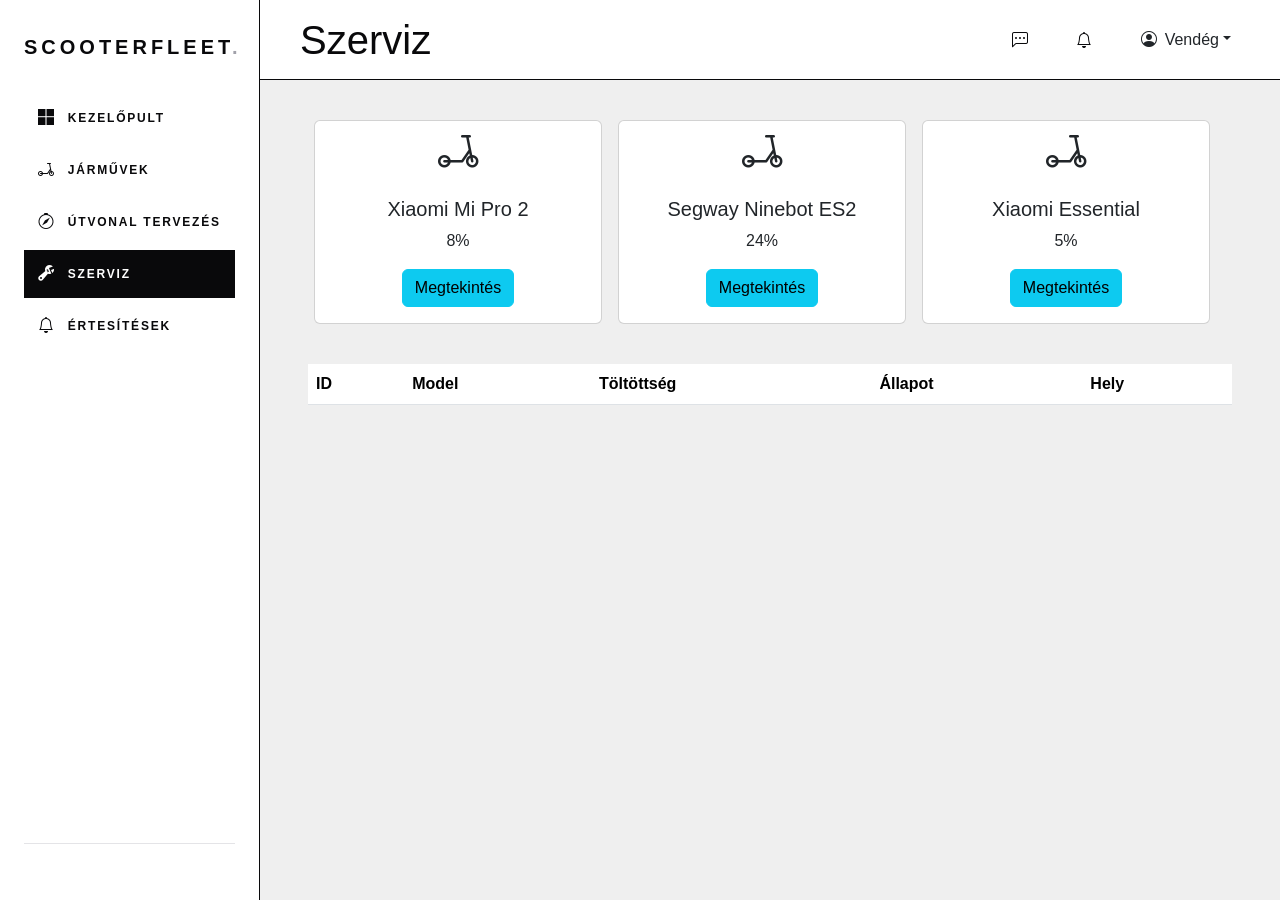
<file: VG-MV-RollerProjektmunka/szerviz.html>
<!DOCTYPE html>
<html lang="hu">

<head>
  <meta charset="UTF-8">
  <meta name="viewport" content="width=device-width, initial-scale=1.0">
  <link rel="stylesheet" href="https://cdn.jsdelivr.net/npm/bootstrap-icons@1.13.1/font/bootstrap-icons.min.css">
  <link rel="stylesheet" href="css/bootstrap.min.css">
  <link rel="stylesheet" href="css/all.css">
  <link rel="stylesheet" href="css/allMobile.css">
  <title>Scooterfleet. - Szerviz</title>
</head>

<body>
  <div id="appView" class="admin" data-testid="admin-dashboard">
    <aside class="sidebar">
      <div class="side-head">
        <a href="index.html" class="logo">ScooterFleet<span>.</span></a>
        <a class="menu-toggle" id="menuToggle" type="button" aria-label="Menü megnyitása" aria-expanded="false"
          aria-controls="sideNav" data-testid="admin-menu-toggle"><span></span><span></span><span></span></a>
      </div>
      <nav class="side-nav" id="sideNav">
        <a data-view="dashboard" data-testid="admin-nav-dashboard" href="index.html"><i
            class="bi bi-microsoft"></i>Kezelőpult</a>
        <a data-view="bookings" data-testid="admin-nav-bookings" href="roller.html"><i class="bi bi-scooter"></i>Járművek</a>
        <a data-view="calendar" data-testid="admin-nav-calendar" href="utvonal.html"><i class="bi bi-compass"></i>Útvonal
          tervezés</a>
        <a data-view="tickets" class="active" data-testid="admin-nav-tickets" href="szerviz.html"><i class="bi bi-wrench-adjustable"></i>Szerviz <span
            class="badge hidden" id="ticketBadge"></span></a>
        <a data-view="inventory" data-testid="admin-nav-inventory" data-bs-toggle="modal" data-bs-target="#ertesitesModal"><i class="bi bi-bell"></i>Értesítések <span
            class="badge warn hidden" id="stockBadge"></span></a>
      </nav>
      <div class="side-foot">
        <div class="dropdown showOnMobile">
          <button class="btn dropdown-toggle p-0" type="button" data-bs-toggle="dropdown" aria-expanded="false">
            <i class="bi bi-person-circle pe-2"></i><span class="js-profil-nev">Vendég</span></button>
          <ul class="dropdown-menu">
            <li data-auth-csak="ki"><a class="dropdown-item" href="#" data-auth="login"><i class="bi bi-person-plus"></i> Bejelentkezés</a></li>
            <li data-auth-csak="be"><a class="dropdown-item" href="#" data-auth="profile"><i class="bi bi-person-badge"></i> Profilom</a></li>
            <li data-auth-csak="be"><a class="dropdown-item text-danger" href="#" data-auth="logout"><i class="bi bi-box-arrow-right"></i> Kijelentkezés</a></li>
          </ul>
        </div>
        <a id="logoutBtn" class="link-line hidden" data-auth="logout" data-auth-csak="be" data-testid="admin-logout-btn">
          <i class="bi bi-box-arrow-right"></i>Kilépés</a>
      </div>
    </aside>
    <div class="tartalom">
      <header class="topbar hideOnMobile">
        <h1 id="viewTitle">Szerviz</h1>
        <div class="text-end">
          <div class="d-inline-flex p-2">
            <div class="d-flex justify-content-between ">
              <i class="bi bi-chat-left-dots mt-2"></i>
              <i class="bi bi-bell mx-5 mt-2" data-bs-toggle="modal" data-bs-target="#ertesitesModal"></i>
              <div class="dropdown">
                <button class="btn dropdown-toggle" type="button" data-bs-toggle="dropdown" aria-expanded="false">
                  <i class="bi bi-person-circle pe-2"></i><span class="js-profil-nev">Vendég</span></button>
                <ul class="dropdown-menu">
                  <li data-auth-csak="ki"><a class="dropdown-item" href="#" data-auth="login"><i class="bi bi-person-plus"></i> Bejelentkezés</a></li>
                  <li data-auth-csak="be"><a class="dropdown-item" href="#" data-auth="profile"><i class="bi bi-person-badge"></i> Profilom</a></li>
                  <li data-auth-csak="be"><a class="dropdown-item text-danger" href="#" data-auth="logout"><i class="bi bi-box-arrow-right"></i> Kijelentkezés</a></li>
                </ul>
              </div>
            </div>
          </div>
        </div>
      </header>
      <main class="szurkeHatter">
        <section id="view" class="view row mx-0 kartyak text-center justify-content-center">

          
        </section>
        <section>
        <div class="kivalasztott">
            <div class="row mx-0">
              <div class="col-lg-12 p-5 pt-0">
                <table class="table">
                    <thead>
                      <tr>
                        <th scope="col">ID</th>
                        <th class="hideOnMobile" scope="col">Model</th>
                        <th scope="col">Töltöttség</th>
                        <th class="hideOnMobile" scope="col">Állapot</th>
                        <th scope="col">Hely</th>
                      </tr>
                    </thead>
                  <tbody></tbody>
                </table>
              </div>
            </div>  
          </div>
          </section>
      </main>
    </div>
  </div>

  <div class="modal fade" id="loginModal" tabindex="-1" aria-labelledby="loginModalCim" aria-hidden="true">
    <div class="modal-dialog modal-dialog-centered">
      <div class="modal-content">
        <form id="loginForm" novalidate>
          <div class="modal-header">
            <h2 class="modal-title fs-5" id="loginModalCim"><i class="bi bi-person-plus me-2"></i>Bejelentkezés</h2>
            <button type="button" class="btn-close" data-bs-dismiss="modal" aria-label="Bezárás"></button>
          </div>
          <div class="modal-body">
            <div class="alert alert-danger d-none" id="lgHiba" role="alert"></div>
            <div class="mb-3">
              <label for="lgFelhNev" class="form-label">Felhasználónév</label>
              <input type="text" class="form-control" id="lgFelhNev" autocomplete="username">
            </div>
            <div class="mb-3">
              <label for="lgJelszo" class="form-label">Jelszó</label>
              <input type="password" class="form-control" id="lgJelszo" autocomplete="current-password">
            </div>
            <p class="small text-secondary mb-0">Demó belépés: <b>admin</b> / <b>admin123</b></p>
          </div>
          <div class="modal-footer">
            <button type="button" class="btn btn-outline-secondary" data-bs-dismiss="modal">Mégse</button>
            <button type="submit" class="btn btn-dark">Bejelentkezés</button>
          </div>
        </form>
      </div>
    </div>
  </div>
  <div class="modal fade" id="profilModal" tabindex="-1" aria-labelledby="profilModalCim" aria-hidden="true">
    <div class="modal-dialog modal-dialog-centered">
      <div class="modal-content">
        <form id="profilForm" novalidate>
          <div class="modal-header">
            <h2 class="modal-title fs-5" id="profilModalCim"><i class="bi bi-person-badge me-2"></i>Profilom</h2>
            <button type="button" class="btn-close" data-bs-dismiss="modal" aria-label="Bezárás"></button>
          </div>
          <div class="modal-body">
            <div class="alert alert-danger d-none" id="pfHiba" role="alert"></div>
            <div class="mb-3">
              <label for="pfNev" class="form-label">Név</label>
              <input type="text" class="form-control" id="pfNev" maxlength="60" autocomplete="name">
            </div>
            <div class="mb-3">
              <label for="pfFelhNev" class="form-label">Felhasználónév</label>
              <input type="text" class="form-control" id="pfFelhNev" maxlength="20" autocomplete="username">
            </div>
            <div class="mb-3">
              <label for="pfEmail" class="form-label">E-mail</label>
              <input type="email" class="form-control" id="pfEmail" autocomplete="email">
            </div>
            <div class="mb-3">
              <label for="pfJelszo" class="form-label">Új jelszó</label>
              <input type="password" class="form-control" id="pfJelszo" maxlength="64" autocomplete="new-password">
              <div class="form-text">Hagyd üresen, ha nem szeretnéd megváltoztatni.</div>
            </div>
          </div>
          <div class="modal-footer">
            <button type="button" class="btn btn-outline-secondary" data-bs-dismiss="modal">Mégse</button>
            <button type="button" class="btn btn-dark mentes">Mentés</button>
          </div>
        </form>
      </div>
    </div>
  </div>
  <div class="toast-container position-fixed top-0 end-0 p-3">
    <div class="toast" id="uzenetToast" role="alert" aria-live="assertive" aria-atomic="true">
      <div class="toast-header">
        <i class="bi bi-bell"></i>
        <strong class="me-auto">Értesítés</strong>
        <button type="button" class="btn-close" data-bs-dismiss="toast" aria-label="Bezárás"></button>
      </div>
      <div class="toast-body" id="uzenetToastSzoveg"></div>
    </div>
  </div>
    <div class="modal fade" id="ertesitesModal" tabindex="-1" aria-labelledby="ertesitesModal" aria-hidden="true">
  <div class="modal-dialog">
    <div class="modal-content">
      <div class="modal-header">
        <h1 class="modal-title fs-5" id="exampleModalLabel">Értesítések</h1>
        <button type="button" class="btn-close" data-bs-dismiss="modal" aria-label="Bezárás"></button>
      </div>
      <div class="modal-body text-center">
        <p>Itt jelennek meg a bejovő értesítések...</p>
        <span class="text-secondary">Ciripp ciripp...</span>
      </div>
      <div class="modal-footer">
        <button type="button" class="btn btn-info" data-bs-dismiss="modal">Bezárás</button>
      </div>
    </div>
  </div>
</div>

  <script src="js/bootstrap.bundle.min.js"></script>
  <script src="js/Roller.js"></script>
  <script src="js/Profil.js"></script>
  <script src="js/all.js"></script>
  <script src="js/profilKezeles.js"></script>
  <script src="js/szerviz.js"></script>
</body>
</html>
</file>
<file: VG-MV-RollerProjektmunka/css/all.css>
:root {
    --bg: #ffffff;
    --bg2: #f4f4f5;
    --ink: #09090b;
    --muted: #71717a;
    --muted2: #a1a1aa;
    --line: #e4e4e7;
    --ease: cubic-bezier(0.76, 0, 0.24, 1);
    --display: 'Oswald', sans-serif;
    --body: 'Manrope', sans-serif;
}
body {
    font-weight: 500;
    font-style: normal;
    min-height: 100vh;
    min-height: 100dvh;
    display: flex;
    flex-direction: column;
}
.szurkeHatter {
    background-color: #efefef;
}
.tartalom {
    display: flex;
    flex-direction: column;
    min-width: 0;
}
.tartalom > .szurkeHatter {
    flex: 1 0 auto;
}
*,*::before,*::after {
    box-sizing: border-box;
}
body {
    margin: 0;
    background: var(--bg);
    color: var(--ink);
    font-family: var(--body);
    font-size: 16px;
    line-height: 1.5;
}
a {
    font: inherit;
    color: inherit;
    background: none;
    border: 0;
    cursor: pointer;
    text-decoration: none;
}
.dropdown-toggle{
    padding: 6px 0px
}
h1 {
    margin: 0;
    font-family: var(--display);

}
.hidden {
    display: none !important;
}
.muted {
    color: var(--muted);
}
.logo {
    font-family: var(--display);
    font-size: 20px;
    text-transform: uppercase;
    letter-spacing: 0.2em;
    font-weight: 600;
}
.logo span {
    color: var(--muted2);
}
.link-line {
    position: relative;
    font-size: 12px;
    text-transform: uppercase;
    letter-spacing: 0.25em;
    font-weight: 600;
    display: inline-flex;
    align-items: center;
    gap: 8px;
}
.link-line::after {
    content: '';
    position: absolute;
    left: 0;
    bottom: -2px;
    height: 1px;
    width: 100%;
    background: currentColor;
    transform: scaleX(0);
    transform-origin: right;
    transition: transform 0.4s var(--ease);
}
.link-line:hover::after {
    transform: scaleX(1);
    transform-origin: left;
}
.admin {
    display: grid;
    grid-template-columns: 1fr;
    min-height: 100vh;
}
.sidebar {
    border-right: 1px solid var(--ink);
    padding: 24px;
    display: flex;
    flex-direction: column;
    gap: 32px;
    background: var(--bg);
}
.side-nav {
    display: flex;
    flex-wrap: wrap;
    gap: 4px;
}
.side-nav a {
    display: flex;
    align-items: center;
    gap: 12px;
    padding: 12px 14px;
    font-size: 12px;
    text-transform: uppercase;
    letter-spacing: 0.15em;
    font-weight: 600;
    text-align: left;
    transition: background 0.3s, color 0.3s;
}
.side-nav a:hover {
    background: var(--bg2);
}
.side-nav a.active {
    background: var(--ink);
    color: var(--bg)
}
.side-nav .bi {
    font-size: 16px;
}
.side-foot {
    margin-top: auto;
    border-top: 1px solid var(--line);
    padding-top: 24px;
    font-size: 14px;
    display: flex;
    flex-direction: column;
    gap: 16px;
}
.side-head {
    display: flex;
    align-items: center;
    justify-content: space-between;
}
.menu-toggle {
    display: none;
    position: relative;
    width: 44px;
    height: 44px;
    margin-right: -10px;
}
.menu-toggle span {
    position: absolute;
    left: 11px;
    right: 11px;
    height: 2px;
    background: var(--ink);
    transition: transform 0.4s var(--ease), opacity 0.2s;
}
.menu-toggle span:nth-child(1) {
    top: 15px;
}
.menu-toggle span:nth-child(2) {
    top: 21px;
}
.menu-toggle span:nth-child(3) {
    top: 27px;
}
.sidebar.open .menu-toggle span:nth-child(1) {
    transform: translateY(6px) rotate(45deg);
}
.sidebar.open .menu-toggle span:nth-child(2) {
    opacity: 0;
}
.sidebar.open .menu-toggle span:nth-child(3) {
    transform: translateY(-6px) rotate(-45deg);
}
.topbar {
    height: 80px;
    border-bottom: 1px solid var(--ink);
    display: flex;
    align-items: center;
    justify-content: space-between;
    padding: 0 24px;
    gap: 16px;
}
.topbar h2 {
    font-size: 26px;
    letter-spacing: -0.02em;
}
.view {
    padding: 24px;
}
tr span, .progress-rollerek{
    padding: 6px;
    border-radius: 20px;
}
</file>
<file: VG-MV-RollerProjektmunka/css/allMobile.css>
.showOnMobile {
    display: none;
}
@media (min-width:900px) {
    .topbar {
        padding: 0 40px;
    }
    .view {
        padding: 40px;
    }
    .side-nav {
        flex-direction: column;
    }
    .sidebar {
        position: sticky;
        top: 0;
        height: 100vh;
        padding: 32px 24px;
    }
    .admin {
        grid-template-columns: 260px 1fr;
    }
}
@media (max-width: 899px) {
    .showOnMobile {
        display: flex;
    }
    .hideOnMobile {
        display: none;
    }
    .zserbo{
        margin-left: 0 !important;
        margin-right: 0 !important;
    }
    .sidebar {
        padding: 14px 28px;
        border-right: 0;
        border-bottom: 1px solid var(--ink);
        gap: 0;
    }
    .admin {
        grid-template-rows: auto 1fr;
    }
    .menu-toggle {
        display: block;
    }
    .side-nav,
    .side-foot {
        display: none;
    }
    .sidebar.open .side-nav {
        display: flex;
        flex-direction: column;
        flex-wrap: nowrap;
        margin-top: 12px;
    }
    .sidebar.open .side-foot {
        display: flex;
        margin-top: 20px;
    }
    .side-nav button {
        padding: 14px 12px;
        font-size: 12px;
    }
    .topbar {
        padding: 12px 28px;
        height: auto;
        min-height: 72px;
    }
}
@media (max-width: 899px) {
    #map, .card{
        width: 300px;
    }
    .card-body{
        padding: 100 0 0 0 !important;
        margin: 0 !important;
    }
    .le{
        display: block !important;
    }
    .card-subtitle{
        margin-top: 25px;
    }
    .row div{
        margin: 0 auto;
    }
    .col-lg-4{
        margin-bottom: 25px !important;
    }
}
@media (max-width:1630px) {
    .col-lg-8{
        padding-left: 8px;
    }
}
</file>
